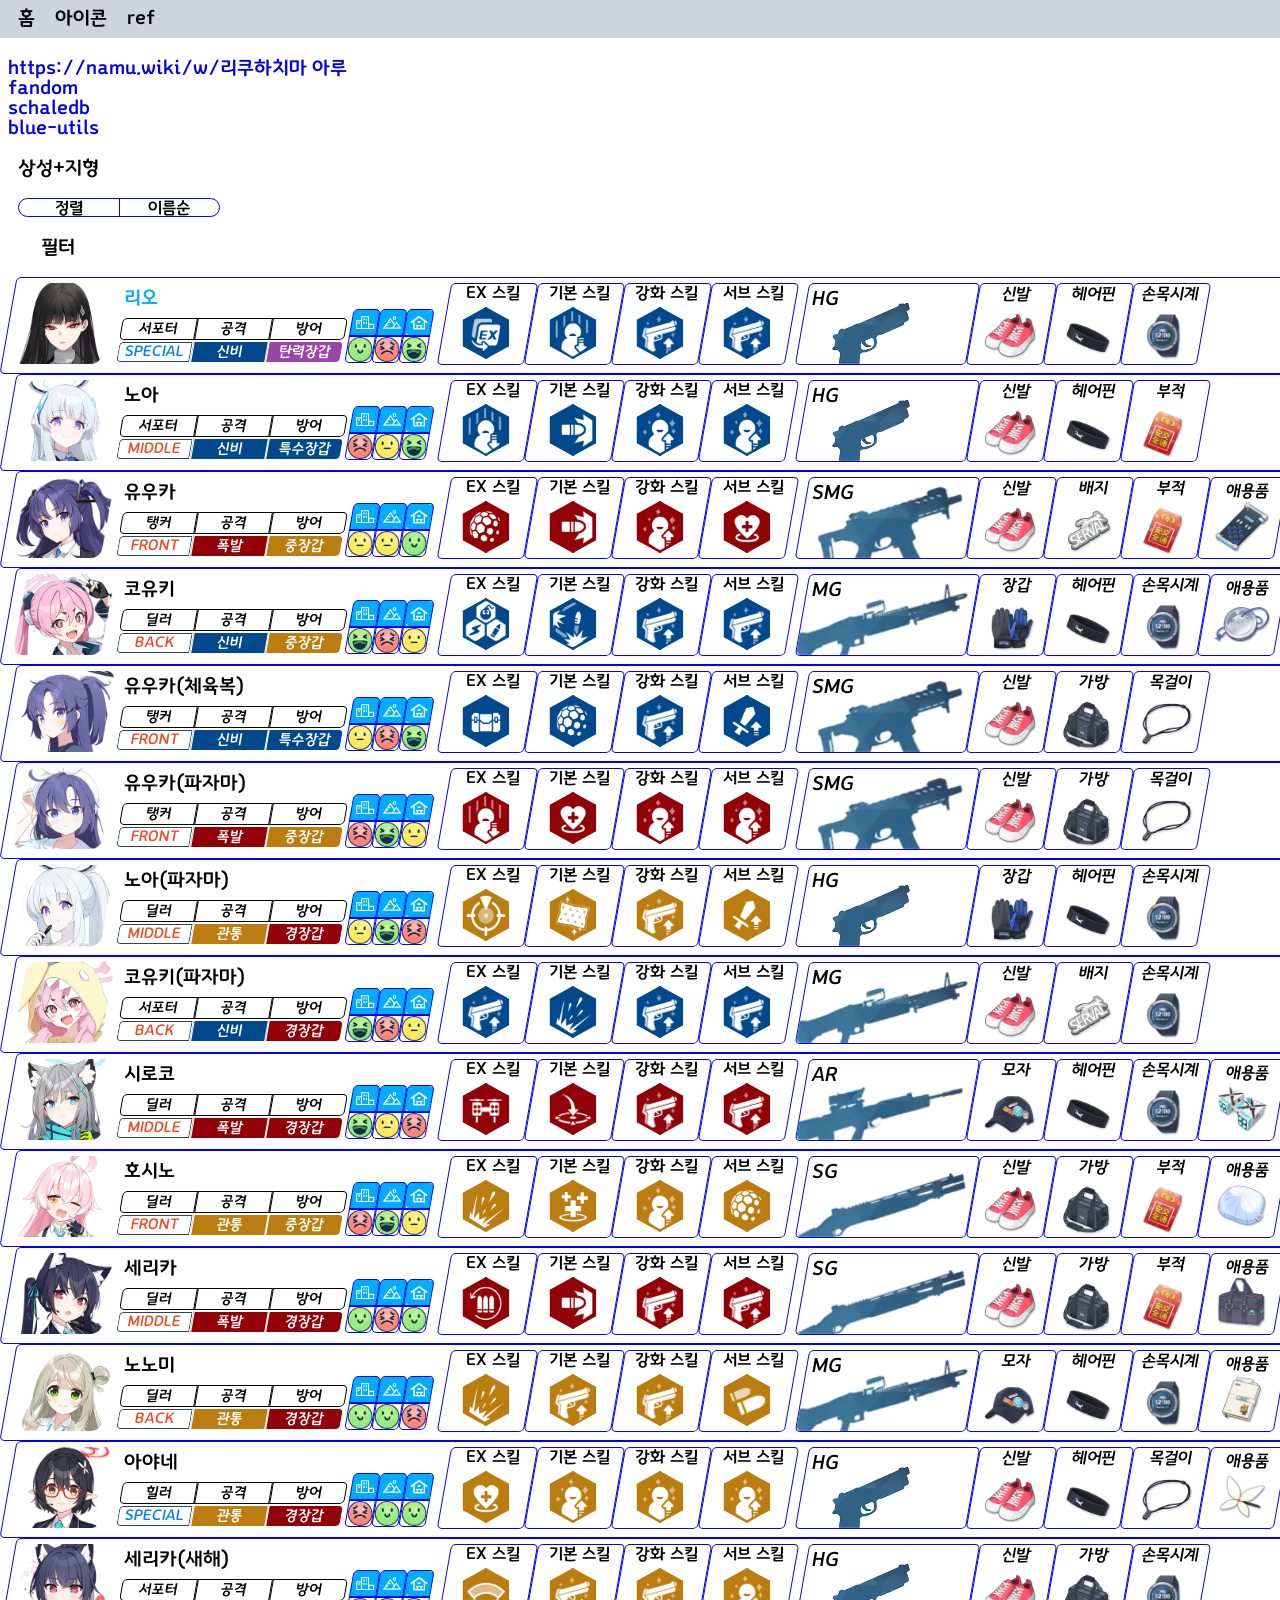
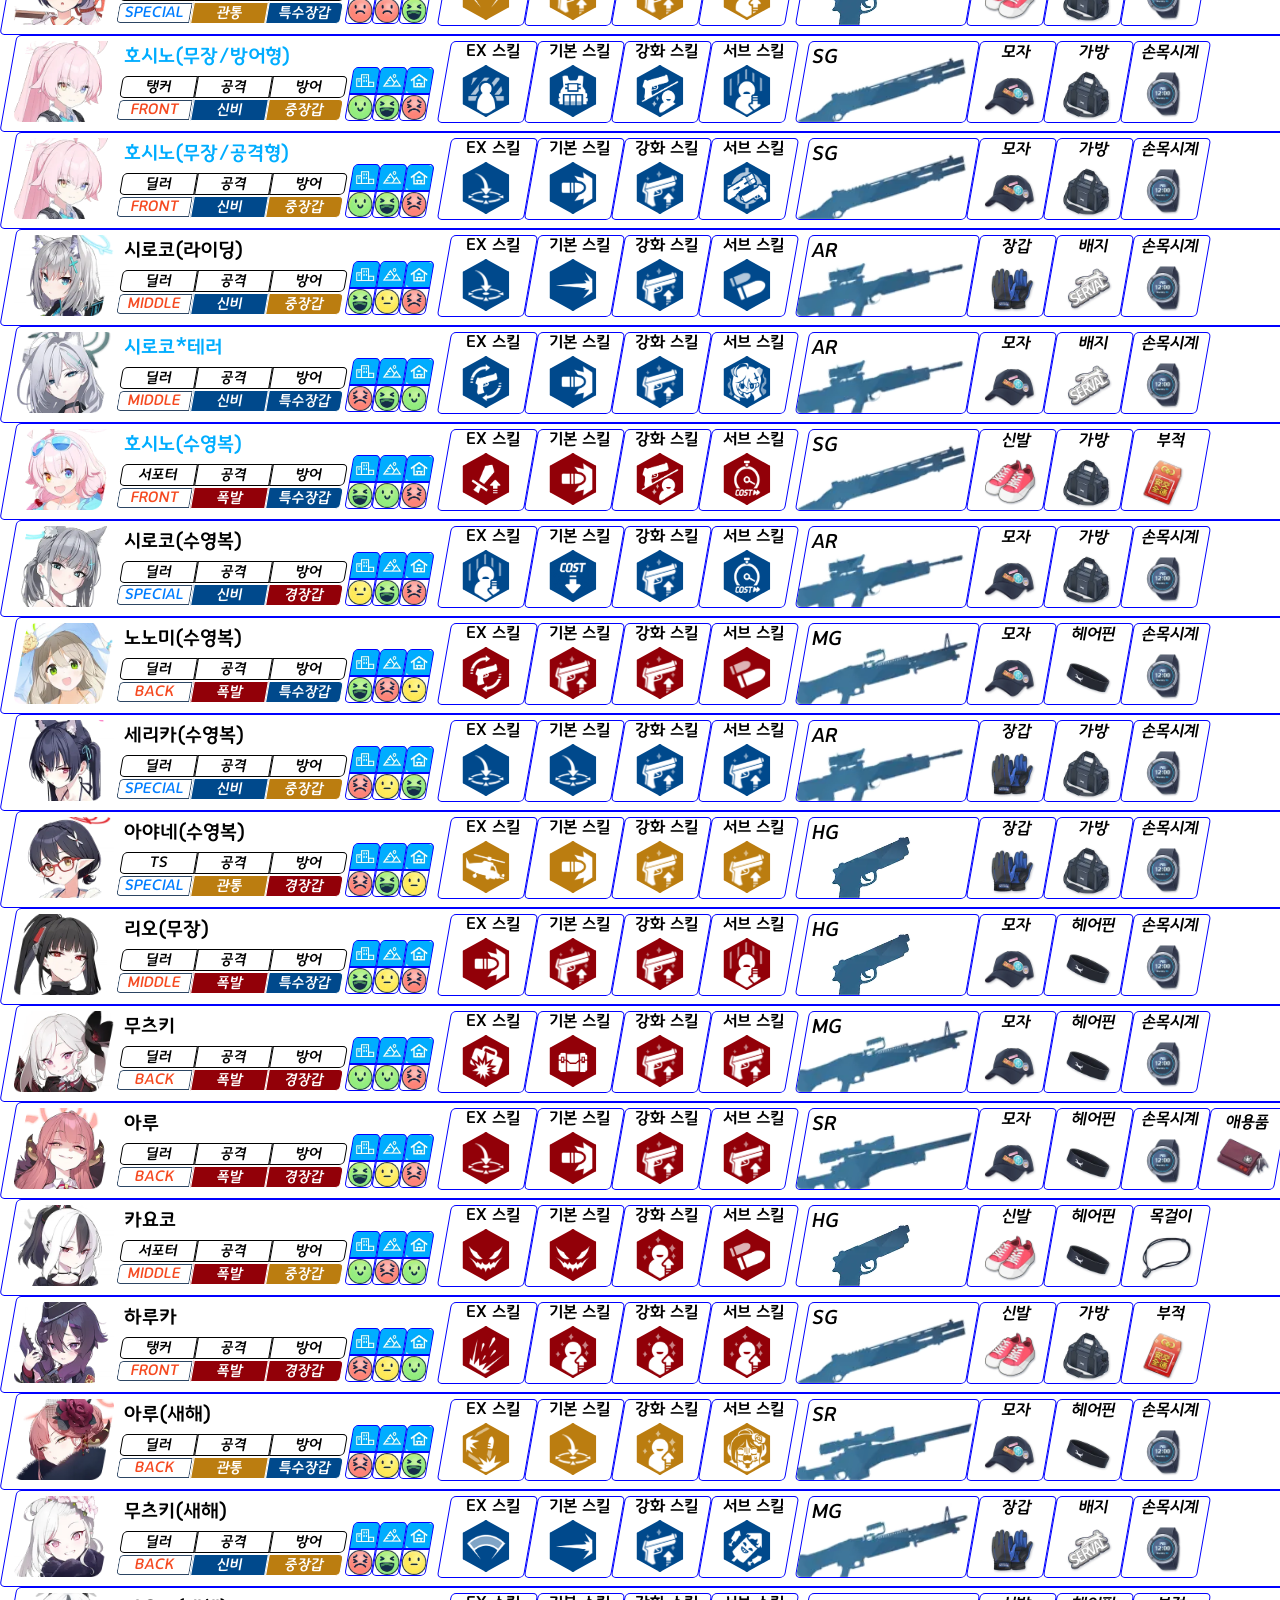
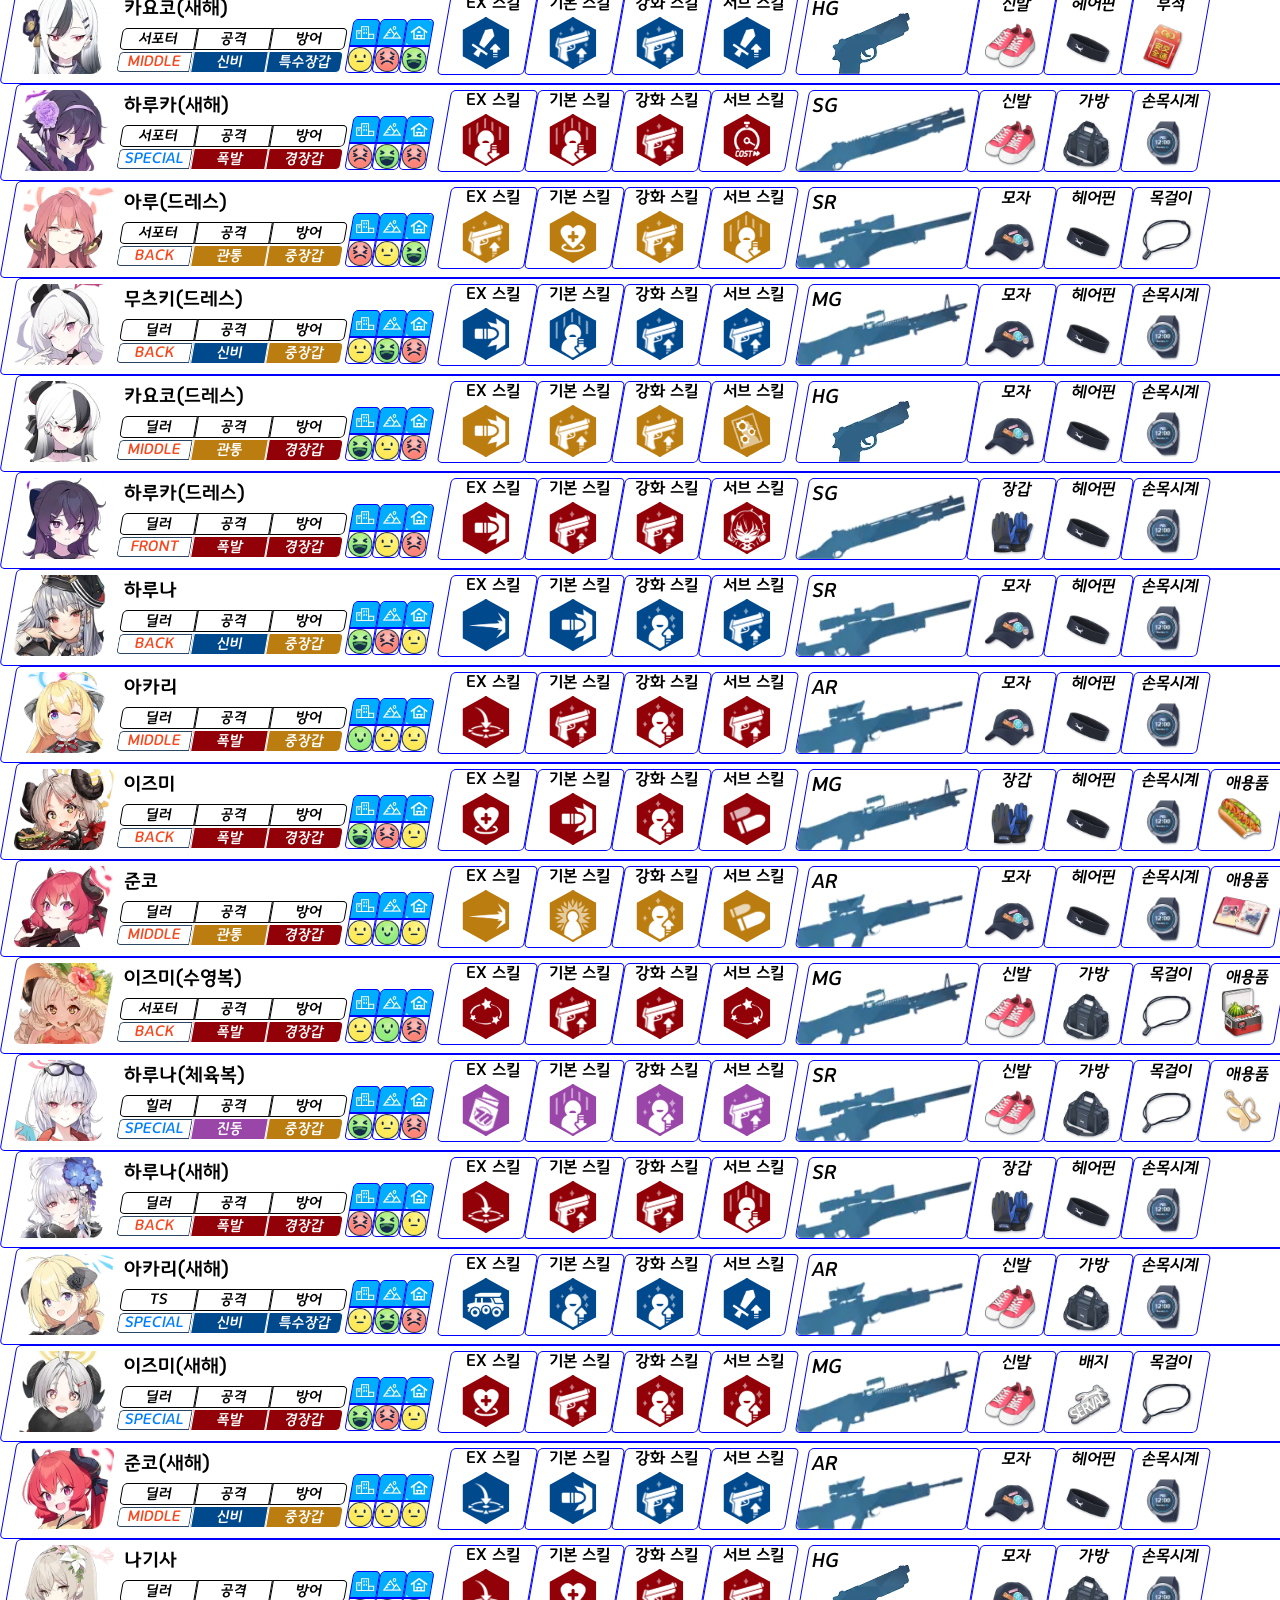
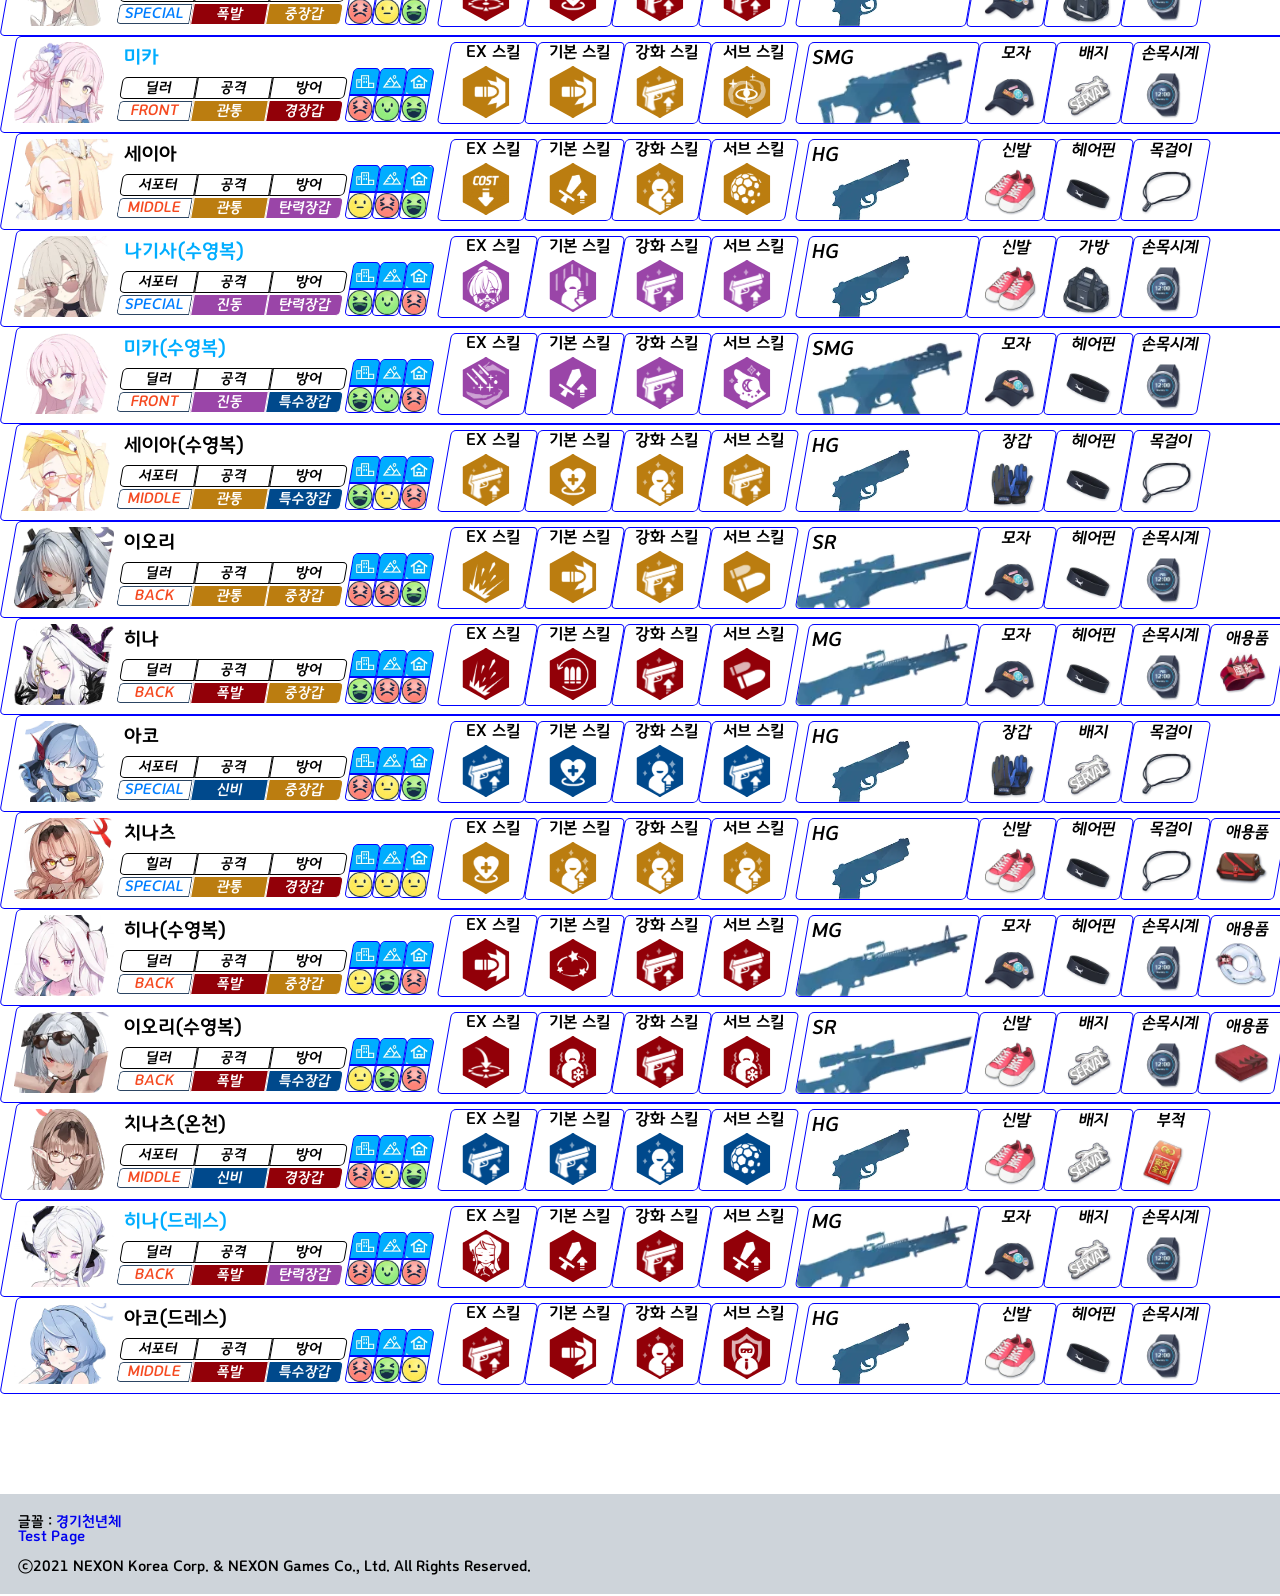
<file: public/index.html>
<html>
<head>
<meta charset="utf-8">
<link rel="icon" href="./assets/학생부.webp">
<link rel="stylesheet" href="./style.css">
</head>

<body>
<div id="menubar">
<a href="./index.html"><div>홈</div></a>
<a href="./info/icons.html"><div>아이콘</div></a>
<a href="./info/ref.html"><div>ref</div></a>
</div>


<div>
<a href="https://namu.wiki/w/%EB%A6%AC%EC%BF%A0%ED%95%98%EC%B9%98%EB%A7%88%20%EC%95%84%EB%A3%A8" target="_blnak">https://namu.wiki/w/리쿠하치마 아루</a>
</div>
<div>
<a href="https://bluearchive.fandom.com/wiki/Hayase_Yuuka_(Gym_ver.)" target="_blank">fandom</a>
</div>
<div>
<a href="https://schaledb.com/student" target="_blank">schaledb</a>
</div>
<div>
<a href="https://blue-utils.me/student/list" target="_blank">blue-utils</a>
</div>

<div id="inform-button">상성+지형</div>
<div id="information">

</div>

<div class="sorter">
	<div class="sorter-box">정렬</div>
	<div class="sorter-box sorter-button" onclick="sorter()">이름순</div>
</div>
<div id="filter-button">필터</div>
<div class="filter_container" id="inform-filter">
	<div class="filter_column">
	<div>학교</div>
	<div class="sorter-button filter-button school" onclick="filter_school(`밀레니엄`)">밀레니엄</div>
	<div class="sorter-button filter-button school" onclick="filter_school(`아비도스`)">아비도스</div>
	<div class="sorter-button filter-button school" onclick="filter_school(`게헨나`)">게헨나</div>
	<div class="sorter-button filter-button school" onclick="filter_school(`트리니티`)">트리니티</div>
	</div>
	<div class="filter_column">
	<div>기타</div>
	<div class="sorter-button filter-button fes" onclick="filter_fes(`fes`)">페스</div>
	<div class="sorter-button filter-button uniqueItem" onclick="filter_uniqueItem(`uniqueItem`)">애용품</div>
	</div>
</div>


<div id="Cells"></div>


<div id="footer">
<div>
<div>글꼴 : <a href="https://www.gg.go.kr/contents/contents.do?ciIdx=679&menuId=2457" target="_blank">경기천년체</a></div>
</div>
<div>
<a href="./test.html">Test Page</a>
</div>

<br>
<div>ⓒ2021 NEXON Korea Corp. & NEXON Games Co., Ltd. All Rights Reserved.</div>
</div>



	

<script src="./students.js" charset="utf-8"></script>
<script src="./students_bio.js" charset="utf-8"></script>
<script src="./data.js" charset="utf-8"></script>
<script src="./sorter.js" charset="utf-8"></script>
<script>
document.title = 'BA Students'
let filtered = students
let cells = document.getElementById('Cells')


let tag_ids = []
let skill_ids = []
let sig_ids = []
let unique_ids = []
function clearAll(){
console.log('cleared')
}



function borderer(){
	let border_div = document.createElement('div')
	border_div.className = "borderer"

	return border_div
}
function skill_materials_cell(student, skill_type){
	let mat_contain = document.createElement('div')
	mat_contain.className = "skill_matterial"
	let mastery_cell = document.createElement('div')
	let mastery = document.createElement('img')
	mastery.src = "./assets/matterials/비의서.webp"
	let Books_cell = document.createElement('div')
	let Books = document.createElement('img')
	Books.src = "./assets/matterials/" + (skill_type === "EX" ? skill_book[0] + " 전술 교육 BD_" + student.bio.school.split(' ')[0] : skill_book[0] + " 기술 노트_" + student.bio.school.split(' ')[0]) + ".webp"
	let mat1_cell = document.createElement('div')
	let mat1 = document.createElement('img')
	mat1.src = "./assets/matterials/" + skill_matterial[student.matterials[0]][3] + ".webp"
	let mat2_cell = document.createElement('div')
	let mat2 = document.createElement('img')
	mat2.src = "./assets/matterials/" + skill_matterial[student.matterials[1]][3] + ".webp"

	Books_cell.appendChild(Books)
	mat1_cell.appendChild(mat1)
	mat2_cell.appendChild(mat2)
	if(skill_type === "norm"){
		mastery_cell.appendChild(mastery)
		mat_contain.appendChild(mastery_cell)
	}
	mat_contain.appendChild(Books_cell)
	mat_contain.appendChild(mat1_cell)
	mat_contain.appendChild(mat2_cell)

	return mat_contain
}
function skill_cell(student, skill_category){
	let skill_type = skill_category === "EX 스킬" ? "ex" :
		skill_category === "기본 스킬" ? "basic" :
		skill_category === "강화 스킬" ? "enhance" :
		skill_category === "서브 스킬" ? "sub" : ""
	let last_name = full_name = student.variant === "normal" ?	//student.name.split(' ')[1]
		student.name : 
		student.name + "(" + student.bio.variant[student.variant] + ")"
	let last_name_src = last_name.split(' ')[1].replace("*", "_").replace("/", ")(")
	let skill_id = last_name + "_" + skill_category.split(' ')[0]
	let skill = document.createElement('div')
	skill.className = "skill"
	skill.id = skill_id
	skill_ids.push(skill.id)

	let skill_cell = document.createElement('div')
	skill_cell.className = "skill_title"
	skill_cell.innerText = skill_category

	let skill_thumb_cont = document.createElement('div')
	let skill_thumb = document.createElement('img')
	skill_thumb.className = student.atk_type
	skill_thumb.src = "./assets/students/" + last_name_src + "/" + skill_category.split(' ')[0] + ".webp" //student.skills[skill_type].thumb
	skill_thumb_cont.appendChild(skill_thumb)


	let skill_contain = document.createElement('div')	//skill-contents
	skill_contain.className = "skill_content"
	let skill_name = document.createElement('div')
	skill_name.innerText = student.skills[skill_type][0].name
	skill_name.className = "skill_name"
	if(skill_category === "EX 스킬"){
		let ex_cost = document.createElement('div')
		ex_cost.className = "ex-cost"
		ex_cost.innerHTML = "Cost : <span>" + student.skills[skill_type][0].cost.toString() + "</span>"
		skill_contain.appendChild(ex_cost)
	}
	skill_contain.appendChild(skill_name)
	let skill_summary = document.createElement('div')
	skill_summary.className = "skill_summary"
	skill_summary.innerHTML = student.skills[skill_type][0].content.replace(/\t/gi, "").replace(
			/\{(\w+)\}/g,
			(_, key) => student.skills[skill_type][0].values[key]["max"]
		).split('\n').map((par) => "<p>" + par + "</p>").join("")
	if(skill_category === "EX 스킬"){
		let ex_mat = skill_materials_cell(student, "EX")
		skill_contain.appendChild(ex_mat)
	}else{
		let norm_mat = skill_materials_cell(student, "norm")
		skill_contain.appendChild(norm_mat)
	}
	skill_contain.appendChild(skill_summary)
	
	if(student.skills[skill_type].length > 1){
		if(skill_category === "EX 스킬"){
			for(var v=1; v<student.skills[skill_type].length; v++){
				let ex_cost = document.createElement('div')
				ex_cost.className = "ex-cost"
				ex_cost.innerHTML = "Cost : <span>" + student.skills[skill_type][v].cost.toString() + "</span>"
				let ex_tr_name = document.createElement('div')
				ex_tr_name.innerText = student.skills[skill_type][v].name
				ex_tr_name.className = "skill_name"
				let ex_tr_summary = document.createElement('div')
				ex_tr_summary.innerHTML = student.skills[skill_type][v].content.replace(/\t/gi, "").replace(
					/\{(\w+)\}/g,
					(_, key) => student.skills[skill_type][v].values[key]["max"]
				).split('\n').map((par) => "<p>" + par + "</p>").join("")
				ex_tr_summary.className = "skill_summary"

				skill_contain.appendChild(borderer())
				skill_contain.appendChild(ex_cost)
				skill_contain.appendChild(ex_tr_name)
				skill_contain.appendChild(ex_tr_summary)
			}
		}else{
			for(var v=1; v<student.skills[skill_type].length; v++){
			let ex_tr_name = document.createElement('div')
				ex_tr_name.innerText = student.skills[skill_type][v].name
				ex_tr_name.className = "skill_name"
				let ex_tr_summary = document.createElement('div')
				ex_tr_summary.innerHTML = student.skills[skill_type][v].content.replace(/\t/gi, "").replace(
						/\{(\w+)\}/g,
						(_, key) => student.skills[skill_type][v].values[key]["max"]
					).split('\n').map((par) => "<p>" + par + "</p>").join("")
				ex_tr_summary.className = "skill_summary"

				skill_contain.appendChild(borderer())
				skill_contain.appendChild(ex_tr_name)
				skill_contain.appendChild(ex_tr_summary)
			}
		}
	}
	
	skill.appendChild(skill_cell)
	skill.appendChild(skill_thumb_cont)
	skill.appendChild(skill_contain)

	return skill
}


//sorter()
function main(students){
for (var i=0; i<students.length; i++){
	students_bio.map(st => st.name === students[i].name ? students[i]['bio'] = st : null)

	let full_name = students[i].variant === "normal" ?
		students[i].name : 
		students[i].name + "(" + students[i].bio.variant[students[i].variant] + ")"
	let last_name = full_name.split(' ')[1] //students[i].name.split(' ')[1]
	let last_name_src = last_name.replace("*", "_").replace("/", ")(")

    let cell = document.createElement('div')
    cell.className = "cells"
    cell.id = students[i].name.replace(" ", "_")

    let thumb_div = document.createElement('div')			//thumbnail
    let thumb = document.createElement('img')
    thumb.src = "./assets/students/" + last_name_src + "/" + "thumb.webp" //students[i].thumb
    thumb_div.className = "thumb"
	thumb_div.id = last_name + "_thumb"
	tag_ids.push(thumb_div.id)
    thumb_div.appendChild(thumb)



    let summary = document.createElement('div')				//summary
    summary.className = "summary"
    let c_name = document.createElement('div')
	c_name.className = students[i].fes ? "character_name fes-chara" : "character_name"
    c_name.innerText = last_name//students[i].name
    let c_tags = document.createElement('div')
	c_tags.className = "hashtags"
	c_tags.id = last_name + "_hastag"
    c_tags.innerText = students[i].tags.map(el => '#' + el).join('')

    summary.appendChild(c_name)
	thumb_div.appendChild(c_tags)
    //summary.appendChild(c_tags)
	
	let aptitude = document.createElement('div')			//aptitude
	aptitude.className = "aptitude"
	let atk_dfn_type = document.createElement('div')		//attack & defence type
	atk_dfn_type.className = "type"

	let position_role = document.createElement('div')
	position_role.innerText = students[i].role
	let atk_title = document.createElement('div')
	atk_title.innerText = "공격"
	let dfn_title = document.createElement('div')
	dfn_title.innerText = "방어"

	let position_type = document.createElement('div')		//position
	let atk_type = document.createElement('div')
	let dfn_type = document.createElement('div')
	position_type.innerText = students[i].position
	atk_type.innerText = students[i].atk_type
	dfn_type.innerText = students[i].dfn_type
	position_type.className = students[i].position === "SPECIAL" ? "position position-special" : "position position-striker"
	atk_type.className = students[i].atk_type
	dfn_type.className = students[i].dfn_type
	
	atk_dfn_type.appendChild(position_role)
	atk_dfn_type.appendChild(atk_title)
	atk_dfn_type.appendChild(dfn_title)
	atk_dfn_type.appendChild(position_type)
	atk_dfn_type.appendChild(atk_type)
	atk_dfn_type.appendChild(dfn_type)
	aptitude.appendChild(atk_dfn_type)

	let student_field = students[i].field.split('/')		//fields

	let fields = document.createElement('div')
	fields.className = "fields"
	let field_col1 = document.createElement('div')
	let field_col2 = document.createElement('div')
	let field_col3 = document.createElement('div')
	field_col1.className = "field_col"
	field_col2.className = "field_col"
	field_col3.className = "field_col"
	let field_col1_img = document.createElement('img')
	let field_col2_img = document.createElement('img')
	let field_col3_img = document.createElement('img')
	field_col1_img.src = "./assets/시가.webp"
	field_col2_img.src = "./assets/야전.webp"
	field_col3_img.src = "./assets/실내.webp"
	field_col1.appendChild(field_col1_img)
	field_col2.appendChild(field_col2_img)
	field_col3.appendChild(field_col3_img)

	let field_street = document.createElement('div')
	let field_outdoor = document.createElement('div')
	let field_indoor = document.createElement('div')
	field_street.className = "field_pref"
	field_outdoor.className = "field_pref"
	field_indoor.className = "field_pref"
	let field_street_img = document.createElement('img')
	let field_outdoor_img = document.createElement('img')
	let field_indoor_img = document.createElement('img')
	field_street_img.src = "./assets/field-" + student_field[0] + ".webp" //field_pref[student_field[0]]
	field_outdoor_img.src = "./assets/field-" + student_field[1] + ".webp" //field_pref[student_field[1]]
	field_indoor_img.src = "./assets/field-" + student_field[2] + ".webp" //field_pref[student_field[2]]
	field_street.appendChild(field_street_img)
	field_outdoor.appendChild(field_outdoor_img)
	field_indoor.appendChild(field_indoor_img)
	
	fields.appendChild(field_col1)
	fields.appendChild(field_col2)
	fields.appendChild(field_col3)
	fields.appendChild(field_street)
	fields.appendChild(field_outdoor)
	fields.appendChild(field_indoor)
	aptitude.appendChild(fields)

	summary.appendChild(aptitude)






    let skills = document.createElement('div')				//skills
    skills.className = "skills"

	let skill_ex = skill_cell(students[i], "EX 스킬")
	let skill_basic = skill_cell(students[i], "기본 스킬")
	let skill_enhan = skill_cell(students[i], "강화 스킬")
	let skill_sub = skill_cell(students[i], "서브 스킬")
    //for(var j=0; j<students[i].skills.length; j++){
	
	skills.appendChild(skill_ex)
	skills.appendChild(skill_basic)
	skills.appendChild(skill_enhan)
	skills.appendChild(skill_sub)
    //}
    //console.log(skill_ids)







	let equipment_contain = document.createElement("div")		//equipments
	equipment_contain.className = "equipment_contain"
	let weapon_contain = document.createElement("div")
	let signature_id = last_name + "_전용장비"
	weapon_contain.id = signature_id
	weapon_contain.className = "weapon_contain"
	sig_ids.push(signature_id)
	let weapon_name = document.createElement('div')
	weapon_name.className = "weapon_name"
	weapon_name.innerText = students[i].weapon
	let weapon_thumb_ico = document.createElement('img')
	weapon_thumb_ico.src = "./assets/" + students[i].weapon + ".webp"//weapon_thumb[students[i].weapon]
	weapon_contain.appendChild(weapon_name)
	weapon_contain.appendChild(weapon_thumb_ico)
	equipment_contain.appendChild(weapon_contain)

	let signature_contain = document.createElement('div')
	signature_contain.className = "signature_contain"
	let signature_thumb_cell = document.createElement('div')
	signature_thumb_cell.className = "signature_thumb"
	let signature_thumb = document.createElement('img')
	signature_thumb.src = "./assets/students/" + last_name_src + "/고유무기.webp"
	signature_thumb_cell.appendChild(signature_thumb)
	let signature_name = document.createElement('div')
	signature_name.innerText = students[i].signature.name
	let signature_summary = document.createElement('div')
	signature_summary.innerHTML = students[i].signature.summary.replace(/\t/gi, "").split('\n').map((el) => "<p>" + el + "</p>").join('')

	signature_contain.appendChild(signature_name)
	signature_contain.appendChild(signature_thumb_cell)
	signature_contain.appendChild(signature_summary)
	weapon_contain.appendChild(signature_contain)



	let equipments = document.createElement('div')
	equipments.className = "equipments"
	for(var v=0; v<students[i].equipments.length; v++){
		let equip_cell = document.createElement("div")
		let equip_name = document.createElement('div')
		equip_name.className = "equip_name"
		equip_name.innerText = students[i].equipments[v]
		let equip_icon_cont = document.createElement('div')
		let equip_icon = document.createElement('img')
		equip_icon.src = "./assets/equipments/" + student_equipment[students[i].equipments[v]][0] + ".webp"//equipment_icon[students[i].equipments[v]]
		equip_icon_cont.appendChild(equip_icon)
		equip_cell.appendChild(equip_name)
		equip_cell.appendChild(equip_icon_cont)
		equipments.appendChild(equip_cell)
	}
	if(students[i].uniqueItem.name != ""){
		let unique_cell = document.createElement("div")
		unique_cell.className = "unique_cell"
		let unique_name = document.createElement('div')
		unique_name.innerText = "애용품"
		let unique_id = last_name + "_애용품"
		unique_cell.id = unique_id
		unique_ids.push(unique_id)

		let unique_icon_cont = document.createElement('div')
		let unique_icon = document.createElement('img')
		unique_icon.src = "./assets/students/" + last_name + "/애용품.webp"
		unique_icon_cont.appendChild(unique_icon)
		unique_cell.appendChild(unique_name)
		unique_cell.appendChild(unique_icon_cont)

		let unique_content = document.createElement('div')
		unique_content.className = "unique_content"
		let unique_itemName = document.createElement('div')
		unique_itemName.className = "unique_name"
		unique_itemName.innerText = students[i].uniqueItem.name
		let unique_img_cont = document.createElement('div')
		unique_img_cont.className = "unique_img_cont"
		let unique_img = document.createElement('img')
		unique_img.src = "./assets/students/" + last_name + "/애용품.webp"
		unique_img_cont.appendChild(unique_img)
		let unique_summary = document.createElement('div')
		unique_summary.innerHTML = students[i].uniqueItem.summary.replace(/\t/gi, "").split('\n').map((el) => "<p>" + el + "</p>").join('')


		unique_content.appendChild(unique_itemName)
		unique_content.appendChild(unique_img_cont)
		unique_content.appendChild(unique_summary)
		unique_cell.appendChild(unique_content)
		equipments.appendChild(unique_cell)
	}
	equipment_contain.appendChild(equipments)





    cell.appendChild(thumb_div)
    cell.appendChild(summary)
    cell.appendChild(skills)
	cell.appendChild(equipment_contain)
    cells.appendChild(cell)




/*
	let en_name = document.createElement('div')
	en_name.innerText = students[i].bio.en_name + '/'
	cell.appendChild(en_name)
	let new_name = document.createElement('div')
	new_name.innerText = students[i].name + "(" + students[i].bio.variant[students[i].variant] + ')/'
	cell.appendChild(new_name)
	function dodos(st){
		let temp_div = document.createElement('div')
		temp_div.innerText = st.voice[0]
		cell.appendChild(temp_div)
	}
	students_bio.map(st => st.name === students[i].name ? dodos(st) : null)
*/	
}}


function eventer(){
	for(let ids of tag_ids){									//tag event
		let cell_id = document.getElementById(ids)
		let tags = cell_id.querySelector(".hashtags")

		cell_id.addEventListener('mouseenter', (event) => {
			tags.style.display = 'block';
		})
		cell_id.addEventListener('mouseleave', (event) => {
			tags.style.display = 'none';
		})
	}
	skill_ids.forEach((ids, index) => {							//skill-content event
		let skill_cell_one = document.getElementById(ids);
		let skillContent = skill_cell_one.querySelector('.skill_content');

		if (index >= skill_ids.length - 8) {
			if (skillContent) {
				skillContent.classList.add('last');
			}
		}

		skill_cell_one.addEventListener('mouseenter', (event) => {
			if (skillContent) skillContent.style.display = 'block';
		});
		skill_cell_one.addEventListener('mouseleave', (event) => {
			if (skillContent) skillContent.style.display = 'none';
		});
	});
		
	sig_ids.forEach((ids, index) => {
		let signature_detail = document.getElementById(ids);
		let signature_contain = signature_detail.querySelector('.signature_contain');

		if (index >= sig_ids.length - 1) {
			if (signature_contain) {
				signature_contain.classList.add('last');
			}
		}

		signature_detail.addEventListener('mouseenter', (event) => {
			signature_detail.querySelector('.signature_contain').style.display = 'block';
		})
		signature_detail.addEventListener('mouseleave', (event) => {
			signature_detail.querySelector('.signature_contain').style.display = 'none';
		})
	});
	unique_ids.forEach((ids, index) => {
		let unique_detail = document.getElementById(ids)
		let unique_content = unique_detail.querySelector('.unique_content');
		
		if (index >= unique_ids.length - 1) {
			if (unique_content) {
				unique_content.classList.add('last');
			}
		}

		unique_detail.addEventListener('mouseenter', (event) => {
			unique_detail.querySelector('.unique_content').style.display = 'block';
		})
		unique_detail.addEventListener('mouseleave', (event) => {
			unique_detail.querySelector('.unique_content').style.display = 'none';
		})
	});
}

//students.sort((a, b) => {if(a.release < b.release){return -1}})
main(students)
eventer()

console.log(students)



</script>



<script src="./information.js"></script>
</body>
</html>
</file>
<file: public/style.css>
@font-face{
font-family:"GG_light";
src:url("./assets/font/경기천년제목_Light.ttf") format("truetype");
}
@font-face{
font-family:"GG_medium";
src:url("./assets/font/경기천년제목_Medium.ttf") format("truetype");
}
@font-face{
font-family:"GG_bold";
src:url("./assets/font/경기천년제목_Bold.ttf") format("truetype");
}
@font-face{
font-family:"GG_dd";
src:url("./assets/font/경기천년제목V_Bold.ttf") format("truetype");
}

:root{
--slop:10deg;
--mslop:-10deg;
}
body{
-ms-overflow-style:none;

font-family:"GG_medium";
font-size:20px;

min-width:100%;
width:max-content;
}
::-webkit-scrollbar{
display:none;
}
a{
text-decoration-line:none;
}
img{
display:block;
}
em{
color:#0eb4fc;
}

#menubar{
display:flex;
padding:10px;
margin:-10px;
margin-bottom:20px;

width:100%;
background-color:#ced4da;
}
#menubar a{
color:black;
}
#menubar a:hover{
color:blue;
}
#menubar div{
padding:0 10px 0 10px;
}

.main-contain{
margin-top:30px;
}
.icon-table{
display:grid;
grid-template-columns:55px 200px 500px;
border-collapse: collapse;
}
.icon-table div{
border:1px solid black;
border-collapse:collapse;
align-content:center;
}
.icon-table img{
width:50px;
}


.sorter{
display:flex;
border:1px solid blue;
border-radius:10px;
width:200px;
text-align:center;

margin:10px;
}
.sorter div{
width:100px;
font-size:17px;
}
.sorter-button{
cursor:pointer;
border:1px solid blue;
border-width:0 0 0 1px;
}
#filter-button{
width:100px;
cursor:pointer;
text-align:center;
margin:20px 0 20px 0;
}
.filter_container{
display:flex;
text-align:left;
font-size:17px;

border:1px solid blue;

position:absolute;
z-index:4;
background-color:white;
}
.filter_container div{
margin:5px;
}
.filter-button{
margin:10px;
}
.filter-button.active{
box-shadow:0 0 0 2px #007bff;
border-radius: 4px;
/*font-weight: bold;*/
}


#inform-button{
width:100px;
cursor:pointer;
text-align:center;
margin:20px 0 20px 0;
}
#information{
display:flex;
vertical-align:top;

font-size:15px;
border:1px solid blue;
width:900px;

position:absolute;
z-index:4;
background-color:white;
}
#information > div{
margin:5px;
}
#inform-types{
padding-right:10px;
border-right:2px solid blue;
}
#inform-types img{
width:500px;
}
#inform-types .table{
display:grid;
grid-template-columns:120px 50px;
margin:10px;
}
#inform-types .table div{
margin:5px;
}
#inform-types .weak{
font-weight:bold;
color:#faaf00;
text-shadow:1px 0px #af4b19, 0px 1px #af4b19, -1px 0px #af4b19, 0px -1px #af4b19;
}
#inform-types .effective{
font-weight:bold;
color:#ffedc8;
text-shadow:1px 0px #af4b19, 0px 1px #af4b19, -1px 0px #af4b19, 0px -1px #af4b19;
}
#inform-types .normal{
font-weight:bold;
}
#inform-types .resist{
font-weight:bold;
color:#4db2ee;
text-shadow:1px 0px #327094, 0px 1px #327094, -1px 0px #327094, 0px -1px #327094;
}
#inform-fields{
width:360px;
}
#inform-fields img{
width:50px;
}
#inform-fields .left{
display:grid;
grid-template-columns:repeat(3, 50px);

text-align:center;
place-items:center;
margin:5px;
}
#inform-fields .left > div{
border:1px solid black;
width:100%;
text-align:center;
}
#inform-fields .right{
display:grid;
grid-template-columns:50px 50px 100px 150px;
grid-template-rows:20px 50px;
margin:5px;
}
#inform-fields .right > div{
border:1px solid black;
align-content:center;
}




#footer{
padding:20px;
background-color:#ced4da;
font-size:15px;
margin:-10px;
margin-top:20px;
min-width:1500px;
}
#Cells{
margin-bottom:100px;
}
.cells{
position:relative;
display:flex;

padding:5px;
transform:skewX(var(--mslop));
border:solid blue 1px;
border-radius:5px;
min-width:1500px;
width:90%;
}
.cells:hover{
z-index:3;
}
.cells > div{
transform:skewX(var(--slop));
}
.summary{
width:320px;
padding:5px;
}
.aptitude{
display:flex;
align-items:flex-end;
height:55px;
}
.thumb{
position:relative;
}
.thumb img{
width:100px;
}
.character_name{
margin:0 0 0 5px;
width:200px;
}
.fes-chara{
color:#00ADFF;
}
.hashtags{
position:absolute;
z-index:1;
display:none;

top:100%;

padding:2px;
background-color:white;
border:1px solid blue;
border-radius:5px;
white-space:nowrap;
}


.type{
display:grid;
grid-template-columns:75px 75px 75px;
height:45px;

transform:skewX(var(--mslop));
border-spacing:0px;

text-align:center;
color:white;
font-size:15px;
}
.type > div{
padding:2px;
border:1px solid white;
}
.type .position{
/*
box-sizing:border-box;
border:1px solid #2c4563;
border-style:solid solid solid none;
*/
box-shadow:0 0 0 1px #2c4563 inset;
}
.type .position-striker{
color:#F54A21;
}
.type .position-special{
color:#027EFF;
}
.type div:nth-child(3n+1){
border-radius:5px 0 0 5px;
}
.type div:nth-child(3n+3){
border-radius:0 5px 5px 0;
}
.type div:nth-child(-n+3){
color:black;
margin-bottom:1px;
border:1px solid black;
}
.fields{
display:grid;
grid-template-columns:27px 27px 27px;
transform:skewX(var(--mslop));

font-size:15px;

margin:0 5px 0 5px;
}
.field_col{
background-color:#00ADFF;
border-radius:5px 5px 0 0;
}
.field_pref{
border-radius:0 0 5px 5px;
}
.fields div{
border:1px solid blue;
width:25px;
overflow:hidden;
margin-right:5px;
}
.fields img{
width:100%;
transform:skewX(var(--slop));
}




.skills{
display:flex;

z-index:-1;
}
.skill{
position:relative;

display:flex;
flex-direction:column;
justify-content:center;
align-items:center;

padding:0 5px 5px 5px;
width:75px;
height:75px;
transform:skewX(var(--mslop));
border:solid blue 1px;
border-radius:5px;

background-color: white;
}
.skill > div{
transform:skewX(var(--slop));
}
.skill_title{
height:24px;
vertical-align:top;
font-size:17px;

z-index:-1;
}
.skill img{
width:45px;
height:50px;
clip-path: polygon(50% 0%, 100% 25%, 100% 75%, 50% 100%, 0% 75%, 0% 25%);
}
.신비{
background-color:#00498c;
border:1px solid #00498c;
}
.특수장갑{
background-color:#00498c;
border:1px solid #00498c;
}
.폭발{
background-color:#920008;
border:1px solid #920008;
}
.경장갑{
background-color:#920008;
border:1px solid #920008;
}
.관통{
background-color:#bb7d10;
border:1px solid #bb7d10;
}
.중장갑{
background-color:#bb7d10;
border:1px solid #bb7d10;
}
.진동{
background-color:#9a45a8;
border:1px solid #9a45a8;
}
.탄력장갑{
background-color:#9a45a8;
border:1px solid #9a45a8;
}


.skill_content{
display:none;
position:absolute;

width:300px;
left:0;
top:calc(100% + 5px);
z-index:1;

margin-top:0;
padding:5px;
border:1px solid blue;
border-radius:5px;
background-color:white;
white-space:pre-wrap;
text-indent:5px;
}
.skill_content.last {
top: auto;
bottom: calc(100% + 5px);
left: 0;
}
.skill_content p{
margin:0;
margin-bottom:5px;
}
.skill_name{
color:black;
margin-bottom:10px;
}
.ex-cost{
float:right;
font-size:17px;
margin-right:10px;
}
.ex-cost span{
color:#00ADFF;
}
.skill_matterial{
display:flex;
margin:0 0 10px 10px;
}
.skill_matterial img{
width:60px;
}
.borderer{
width:100%;
margin:5px 0 5px 0;
border:1px solid black;
}
.skill_summary{
color:#808080;
}



.equipment_contain{
white-space:nowrap;
display:flex;
}
.weapon_contain{
position:relative;
border:1px solid blue;
border-radius:5px;
transform:skewX(var(--mslop));

margin-left:10px;
height:80px;
}
.signature_contain.last {
top: auto;
bottom: calc(100% + 5px);
left: 0;
}
.weapon_name{
position:absolute;
margin:5px;
}
.weapon_contain img{
height:80px;
}
.equipments{
display:flex;
font-size:17px;
vertical-align:top;
}
.equipments > div{
display:flex;
flex-direction:column;
justify-content:center;
align-items:center;

border:1px solid blue;
border-radius:5px;
transform:skewX(var(--mslop));
width:75px;
height:80px;
}
.equip_name{ 
height:24px;
}
.equipments img{
height:55px;
transform:skewX(var(--slop));
}
.signature_contain{
position:absolute;
z-index:3;

top:113%;
left:0;
display:none;
transform:skewX(var(--slop));
padding:5px;
border:1px solid blue;
border-radius:5px;
background-color:white;
width:400px;
white-space:pre-wrap;
text-indent:5px;
}
.signature_thumb{
margin:10px 0 10px 0;
text-align:center;
}
.signature_contain p{
margin:0;
margin-bottom:5px;
}
.unique_cell{
position:relative;
}
.unique_content{
position:absolute;
top:110%;
right:-50%;
z-index:3;
display:none;

width:400px;
padding:5px;
transform:skewX(var(--slop));
background-color:white;
border:1px solid blue;
border-radius:5px;
white-space:pre-wrap;
text-indent:5px;
}
.unique_content.last {
top: auto;
bottom: calc(100% + 5px);
}
.unique_name{
font-size:20px;
}
.unique_img_cont{
transform:skewX(var(--mslop));
}
.unique_content img{
width:100px;
height:100px;
object-fit:cover;
}
.unique_content p{
margin:0;
margin-bottom:5px;
font-size:20px;
}
</file>
